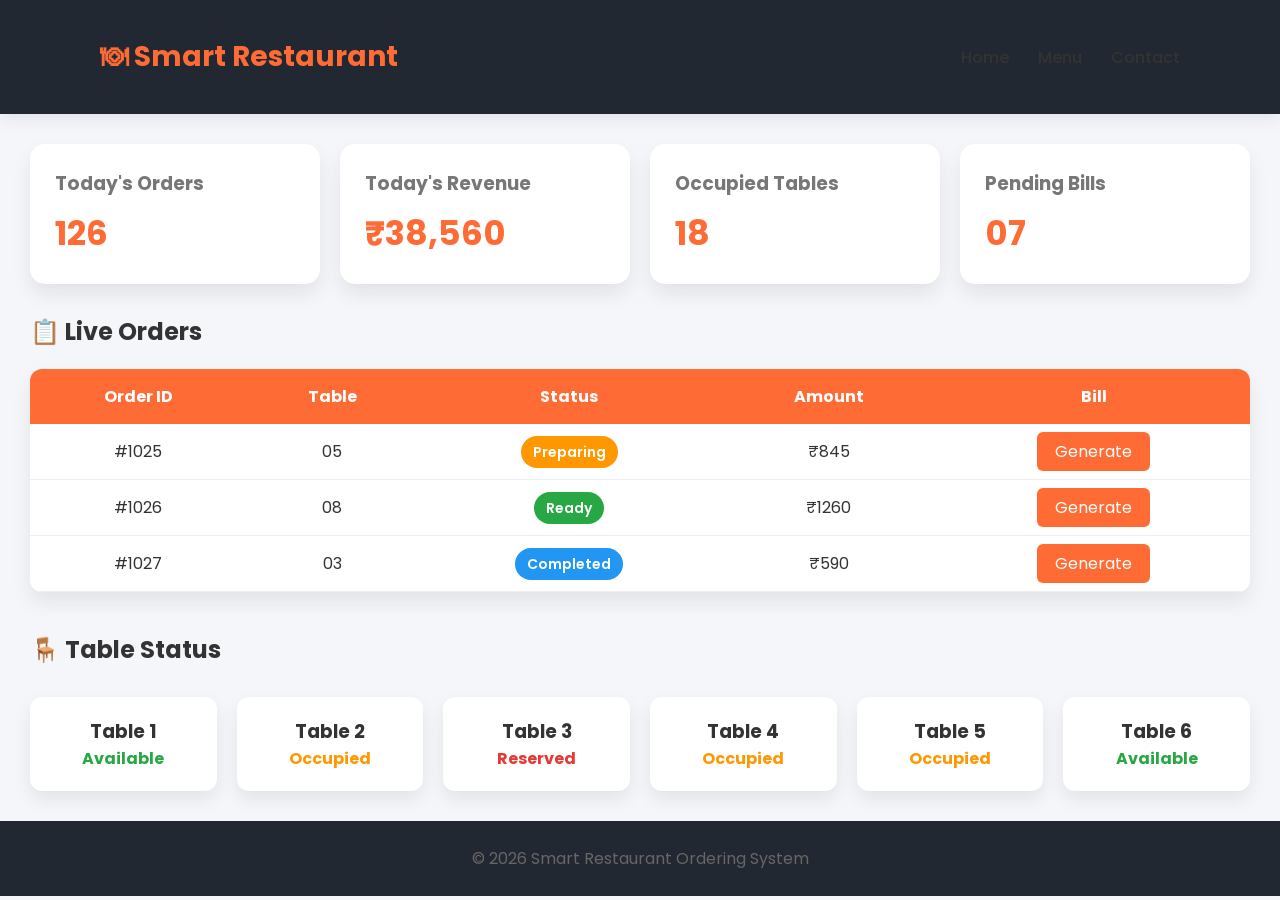
<file: bill.html>
<!DOCTYPE html>
<html lang="en">
<head>
<meta charset="UTF-8">
<meta name="viewport" content="width=device-width, initial-scale=1.0">

<title>Counter Dashboard</title>

<link href="https://fonts.googleapis.com/css2?family=Poppins:wght@400;500;600;700&display=swap" rel="stylesheet">
<link rel="stylesheet" href="css/style.css">

<style>

*{
margin:0;
padding:0;
box-sizing:border-box;
font-family:'Poppins',sans-serif;
}

body{
background:#f5f6fa;
}

/* Header */

header{
background:#222831;
color:white;
padding:18px 40px;
display:flex;
justify-content:space-between;
align-items:center;
}

header h2{
font-size:28px;
}

.profile{
background:#ff6b35;
padding:10px 18px;
border-radius:30px;
font-weight:600;
}

/* Dashboard Cards */

.cards{
display:grid;
grid-template-columns:repeat(auto-fit,minmax(220px,1fr));
gap:20px;
padding:30px;
}

.card{
background:white;
padding:25px;
border-radius:15px;
box-shadow:0 10px 20px rgba(0,0,0,.08);
}

.card h3{
color:#777;
margin-bottom:10px;
}

.card h1{
color:#ff6b35;
font-size:34px;
}

/* Table Section */

.section{
padding:0 30px 30px;
}

.section h2{
margin-bottom:20px;
}

table{
width:100%;
border-collapse:collapse;
background:white;
box-shadow:0 10px 20px rgba(0,0,0,.08);
border-radius:12px;
overflow:hidden;
}

th{
background:#ff6b35;
color:white;
padding:15px;
}

td{
padding:15px;
text-align:center;
border-bottom:1px solid #eee;
}

.status{
padding:6px 12px;
border-radius:20px;
color:white;
font-size:14px;
font-weight:600;
}

.preparing{
background:#ff9800;
}

.ready{
background:#28a745;
}

.completed{
background:#2196f3;
}

.bill-btn{
background:#ff6b35;
color:white;
padding:8px 18px;
text-decoration:none;
border-radius:6px;
}

.bill-btn:hover{
background:#e65a26;
}

/* Table Status */

.tables{
display:grid;
grid-template-columns:repeat(auto-fit,minmax(130px,1fr));
gap:20px;
margin-top:30px;
}

.table-card{
background:white;
padding:20px;
text-align:center;
border-radius:12px;
box-shadow:0 8px 18px rgba(0,0,0,.08);
}

.available{
color:#28a745;
font-weight:bold;
}

.occupied{
color:#ff9800;
font-weight:bold;
}

.reserved{
color:#e53935;
font-weight:bold;
}

footer{
text-align:center;
padding:25px;
color:#666;
}

</style>

</head>

<body>

<header>
    <div class="container">
        <h2 class="logo">🍽 Smart Restaurant</h2>

        <nav>
            <a href="index.html">Home</a>
            <a href="menu.html">Menu</a>
            <a href="contact.html">Contact</a>
        </nav>
    </div>
</header>

<div class="cards">

<div class="card">
<h3>Today's Orders</h3>
<h1>126</h1>
</div>

<div class="card">
<h3>Today's Revenue</h3>
<h1>₹38,560</h1>
</div>

<div class="card">
<h3>Occupied Tables</h3>
<h1>18</h1>
</div>

<div class="card">
<h3>Pending Bills</h3>
<h1>07</h1>
</div>

</div>

<div class="section">

<h2>📋 Live Orders</h2>

<table>

<tr>

<th>Order ID</th>

<th>Table</th>

<th>Status</th>

<th>Amount</th>

<th>Bill</th>

</tr>

<tr>

<td>#1025</td>

<td>05</td>

<td><span class="status preparing">Preparing</span></td>

<td>₹845</td>

<td><a href="bill.html" class="bill-btn">Generate</a></td>

</tr>

<tr>

<td>#1026</td>

<td>08</td>

<td><span class="status ready">Ready</span></td>

<td>₹1260</td>

<td><a href="bill.html" class="bill-btn">Generate</a></td>

</tr>

<tr>

<td>#1027</td>

<td>03</td>

<td><span class="status completed">Completed</span></td>

<td>₹590</td>

<td><a href="bill.html" class="bill-btn">Generate</a></td>

</tr>

</table>

<h2 style="margin-top:40px;">🪑 Table Status</h2>

<div class="tables">

<div class="table-card">
<h3>Table 1</h3>
<p class="available">Available</p>
</div>

<div class="table-card">
<h3>Table 2</h3>
<p class="occupied">Occupied</p>
</div>

<div class="table-card">
<h3>Table 3</h3>
<p class="reserved">Reserved</p>
</div>

<div class="table-card">
<h3>Table 4</h3>
<p class="occupied">Occupied</p>
</div>

<div class="table-card">
<h3>Table 5</h3>
<p class="occupied">Occupied</p>
</div>

<div class="table-card">
<h3>Table 6</h3>
<p class="available">Available</p>
</div>

</div>

</div>

<footer>
    <p>© 2026 Smart Restaurant Ordering System</p>
</footer>

</body>
</html>
</file>
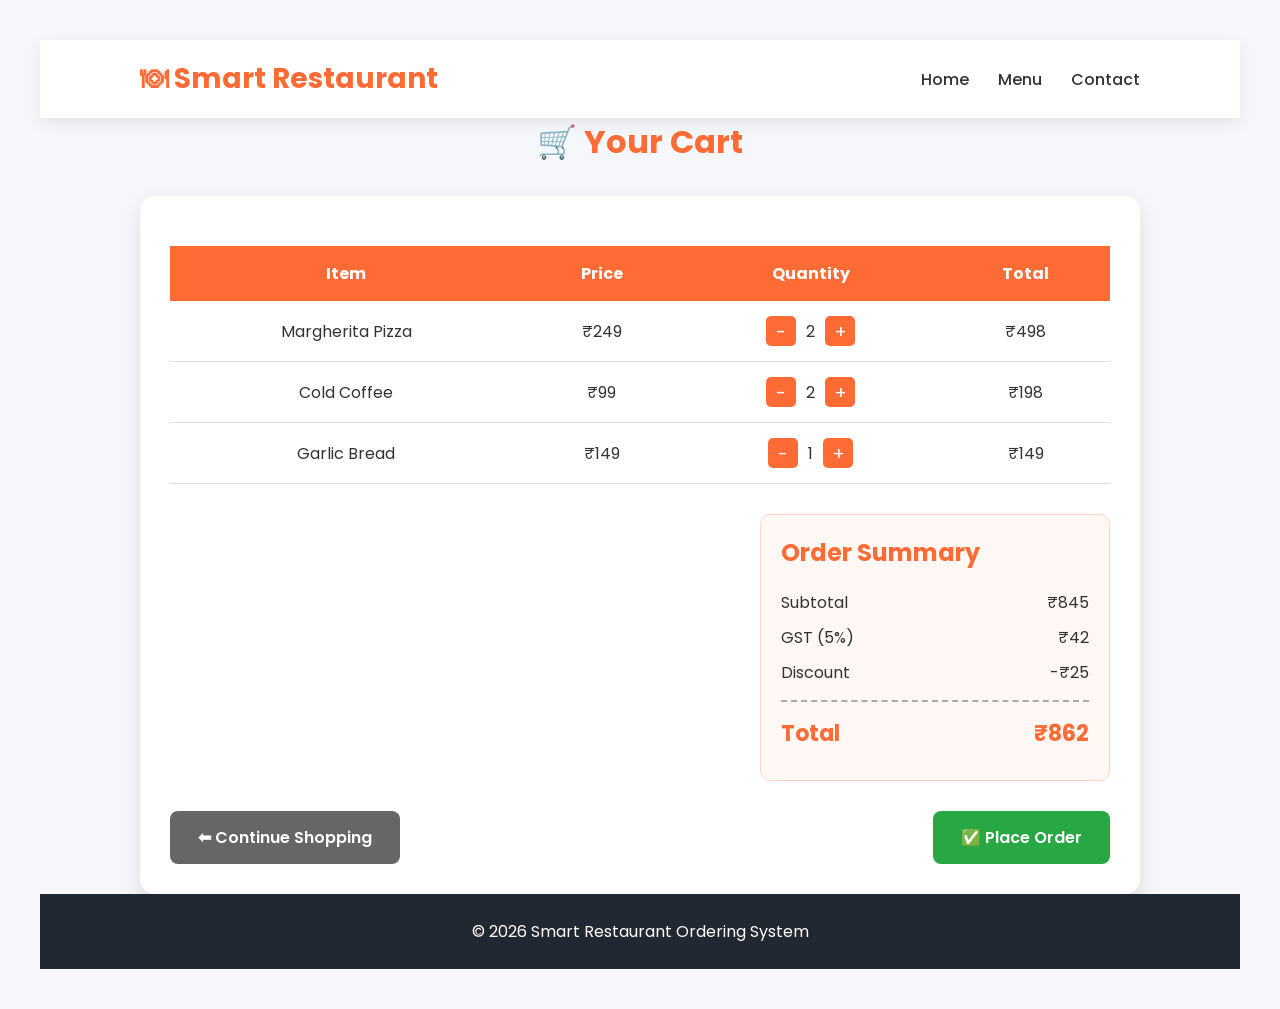
<file: cart.html>
<!DOCTYPE html>
<html lang="en">
<head>
<meta charset="UTF-8">
<meta name="viewport" content="width=device-width, initial-scale=1.0">

<title>Shopping Cart</title>

<link href="https://fonts.googleapis.com/css2?family=Poppins:wght@300;400;500;600;700&display=swap" rel="stylesheet">
<link rel="stylesheet" href="css/style.css">

<style>

*{
margin:0;
padding:0;
box-sizing:border-box;
font-family:'Poppins',sans-serif;
}

body{
background:#f5f7fb;
padding:40px;
}

.container{
max-width:1000px;
margin:auto;
}

h1{
text-align:center;
color:#ff6b35;
margin-bottom:30px;
}

.cart-box{
background:white;
padding:30px;
border-radius:15px;
box-shadow:0 10px 25px rgba(0,0,0,.1);
}

table{
width:100%;
border-collapse:collapse;
margin-top:20px;
}

th{
background:#ff6b35;
color:white;
padding:15px;
}

td{
padding:15px;
text-align:center;
border-bottom:1px solid #ddd;
}

.qty{
display:flex;
justify-content:center;
align-items:center;
gap:10px;
}

.qty button{
width:30px;
height:30px;
border:none;
background:#ff6b35;
color:white;
border-radius:5px;
cursor:pointer;
font-size:18px;
}

.summary{
margin-top:30px;
width:350px;
margin-left:auto;
background:#fff8f4;
padding:20px;
border-radius:10px;
border:1px solid #ffd5c2;
}

.summary h2{
margin-bottom:20px;
color:#ff6b35;
}

.row{
display:flex;
justify-content:space-between;
margin:10px 0;
}

.total{
font-size:22px;
font-weight:bold;
border-top:2px dashed #aaa;
padding-top:15px;
margin-top:15px;
color:#ff6b35;
}

.buttons{
margin-top:30px;
display:flex;
justify-content:space-between;
}

.btn{
padding:14px 28px;
text-decoration:none;
color:white;
border-radius:8px;
font-weight:600;
}

.back{
background:#666;
}

.order{
background:#28a745;
}

.order:hover{
background:#218838;
}

.back:hover{
background:#444;
}

</style>

</head>

<body>

<header>
    <div class="container">
        <h2 class="logo">🍽 Smart Restaurant</h2>

        <nav>
            <a href="index.html">Home</a>
            <a href="menu.html">Menu</a>
            <a href="contact.html">Contact</a>
        </nav>
    </div>
</header>

<div class="container">

<h1>🛒 Your Cart</h1>

<div class="cart-box">

<table>

<tr>
<th>Item</th>
<th>Price</th>
<th>Quantity</th>
<th>Total</th>
</tr>

<tr>
<td>Margherita Pizza</td>
<td>₹249</td>

<td>

<div class="qty">

<button>-</button>

<span>2</span>

<button>+</button>

</div>

</td>

<td>₹498</td>

</tr>

<tr>

<td>Cold Coffee</td>

<td>₹99</td>

<td>

<div class="qty">

<button>-</button>

<span>2</span>

<button>+</button>

</div>

</td>

<td>₹198</td>

</tr>

<tr>

<td>Garlic Bread</td>

<td>₹149</td>

<td>

<div class="qty">

<button>-</button>

<span>1</span>

<button>+</button>

</div>

</td>

<td>₹149</td>

</tr>

</table>

<div class="summary">

<h2>Order Summary</h2>

<div class="row">
<span>Subtotal</span>
<span>₹845</span>
</div>

<div class="row">
<span>GST (5%)</span>
<span>₹42</span>
</div>

<div class="row">
<span>Discount</span>
<span>-₹25</span>
</div>

<div class="row total">
<span>Total</span>
<span>₹862</span>
</div>

</div>

<div class="buttons">

<a href="menu.html" class="btn back">
⬅ Continue Shopping
</a>

<a href="order-status.html" class="btn order">
✅ Place Order
</a>

</div>

</div>

</div>

<footer>
    <p>© 2026 Smart Restaurant Ordering System</p>
</footer>

</body>
</html>
</file>
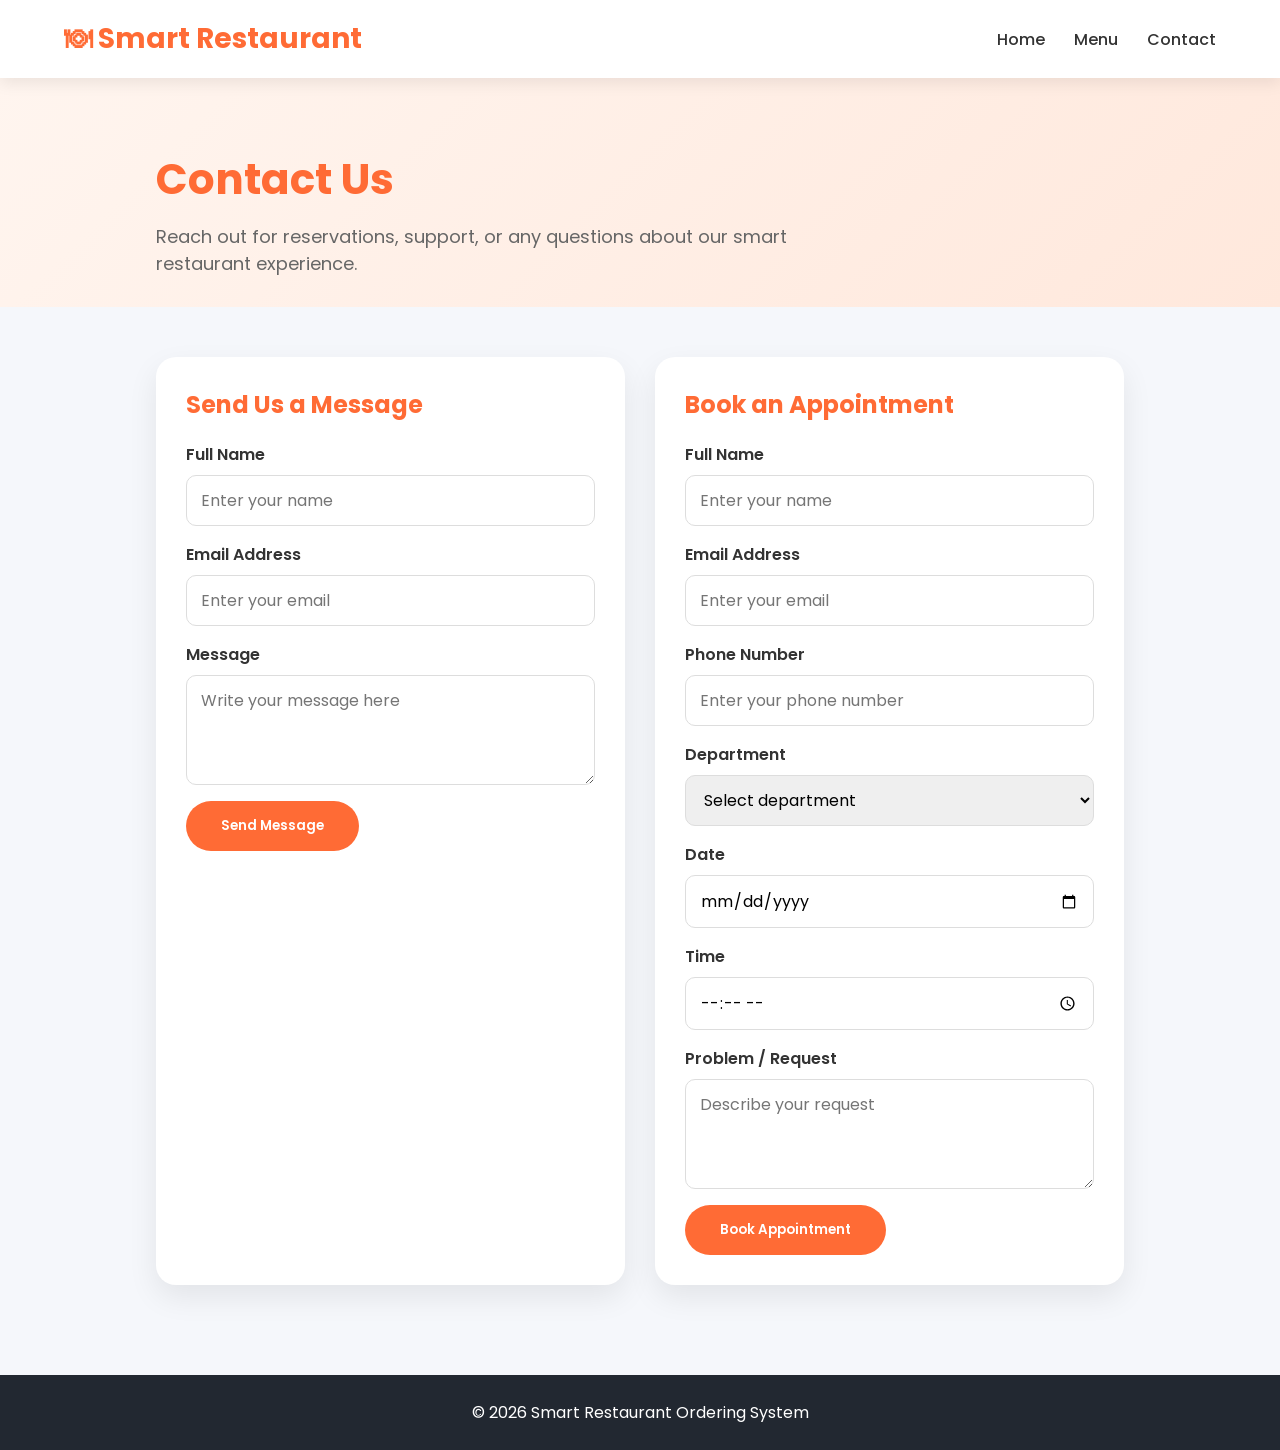
<file: contact.html>
<!DOCTYPE html>
<html lang="en">
<head>
    <meta charset="UTF-8">
    <meta name="viewport" content="width=device-width, initial-scale=1.0">
    <title>Contact Us - Smart Restaurant</title>

    <link href="https://fonts.googleapis.com/css2?family=Poppins:wght@300;400;500;600;700&display=swap" rel="stylesheet">
    <link rel="stylesheet" href="css/style.css">
</head>
<body>

<header>
    <div class="container">
        <h2 class="logo">🍽 Smart Restaurant</h2>

        <nav>
            <a href="index.html">Home</a>
            <a href="menu.html">Menu</a>
            <a href="contact.html">Contact</a>
        </nav>
    </div>
</header>

<section class="contact-hero">
    <div class="container contact-intro">
        <h1>Contact Us</h1>
        <p>Reach out for reservations, support, or any questions about our smart restaurant experience.</p>
    </div>
</section>

<section class="contact-section">
    <div class="container contact-grid">
        <div class="form-card">
            <h3>Send Us a Message</h3>
            <form id="contactForm">
                <div class="form-group">
                    <label for="contactName">Full Name</label>
                    <input type="text" id="contactName" placeholder="Enter your name">
                </div>

                <div class="form-group">
                    <label for="contactEmail">Email Address</label>
                    <input type="email" id="contactEmail" placeholder="Enter your email">
                </div>

                <div class="form-group">
                    <label for="contactMessage">Message</label>
                    <textarea id="contactMessage" placeholder="Write your message here"></textarea>
                </div>

                <button type="submit" class="btn">Send Message</button>
            </form>
        </div>

        <div class="form-card">
            <h3>Book an Appointment</h3>
            <form id="appointmentForm">
                <div class="form-group">
                    <label for="appName">Full Name</label>
                    <input type="text" id="appName" placeholder="Enter your name">
                </div>

                <div class="form-group">
                    <label for="appEmail">Email Address</label>
                    <input type="email" id="appEmail" placeholder="Enter your email">
                </div>

                <div class="form-group">
                    <label for="appPhone">Phone Number</label>
                    <input type="text" id="appPhone" placeholder="Enter your phone number">
                </div>

                <div class="form-group">
                    <label for="department">Department</label>
                    <select id="department">
                        <option value="">Select department</option>
                        <option value="Dining">Dining</option>
                        <option value="Events">Events</option>
                        <option value="Support">Support</option>
                    </select>
                </div>

                <div class="form-group">
                    <label for="appDate">Date</label>
                    <input type="date" id="appDate">
                </div>

                <div class="form-group">
                    <label for="appTime">Time</label>
                    <input type="time" id="appTime">
                </div>

                <div class="form-group">
                    <label for="problem">Problem / Request</label>
                    <textarea id="problem" placeholder="Describe your request"></textarea>
                </div>

                <button type="submit" class="btn">Book Appointment</button>
            </form>
        </div>
    </div>
</section>

<footer>
    <p>© 2026 Smart Restaurant Ordering System</p>
</footer>

<script src="js/contact.js"></script>

</body>
</html>
</file>
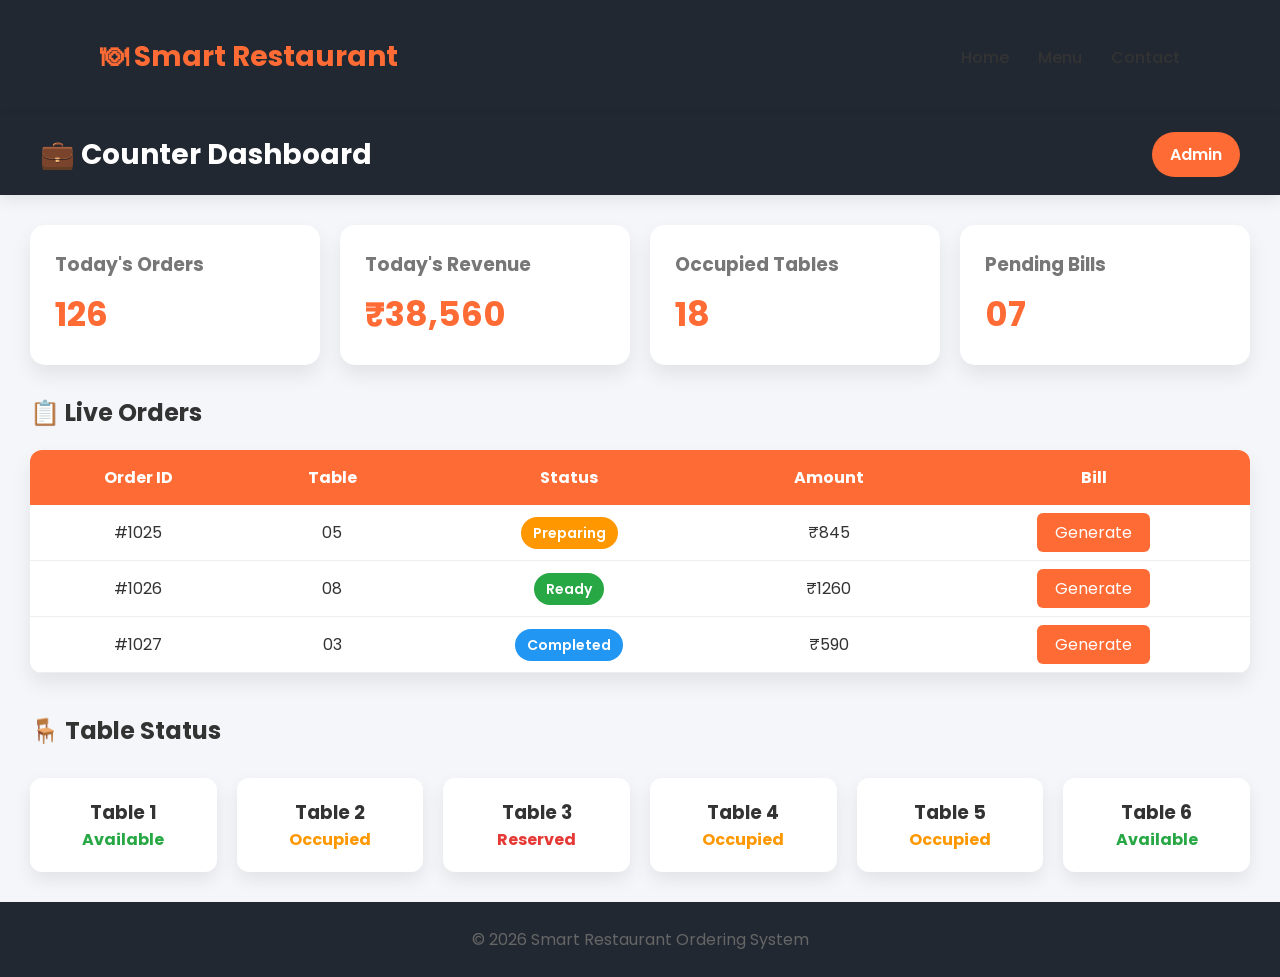
<file: counter.html>
<!DOCTYPE html>
<html lang="en">
<head>
<meta charset="UTF-8">
<meta name="viewport" content="width=device-width, initial-scale=1.0">

<title>Counter Dashboard</title>

<link href="https://fonts.googleapis.com/css2?family=Poppins:wght@400;500;600;700&display=swap" rel="stylesheet">
<link rel="stylesheet" href="css/style.css">

<style>

*{
margin:0;
padding:0;
box-sizing:border-box;
font-family:'Poppins',sans-serif;
}

body{
background:#f5f6fa;
}

/* Header */

header{
background:#222831;
color:white;
padding:18px 40px;
display:flex;
justify-content:space-between;
align-items:center;
}

header h2{
font-size:28px;
}

.profile{
background:#ff6b35;
padding:10px 18px;
border-radius:30px;
font-weight:600;
}

/* Dashboard Cards */

.cards{
display:grid;
grid-template-columns:repeat(auto-fit,minmax(220px,1fr));
gap:20px;
padding:30px;
}

.card{
background:white;
padding:25px;
border-radius:15px;
box-shadow:0 10px 20px rgba(0,0,0,.08);
}

.card h3{
color:#777;
margin-bottom:10px;
}

.card h1{
color:#ff6b35;
font-size:34px;
}

/* Table Section */

.section{
padding:0 30px 30px;
}

.section h2{
margin-bottom:20px;
}

table{
width:100%;
border-collapse:collapse;
background:white;
box-shadow:0 10px 20px rgba(0,0,0,.08);
border-radius:12px;
overflow:hidden;
}

th{
background:#ff6b35;
color:white;
padding:15px;
}

td{
padding:15px;
text-align:center;
border-bottom:1px solid #eee;
}

.status{
padding:6px 12px;
border-radius:20px;
color:white;
font-size:14px;
font-weight:600;
}

.preparing{
background:#ff9800;
}

.ready{
background:#28a745;
}

.completed{
background:#2196f3;
}

.bill-btn{
background:#ff6b35;
color:white;
padding:8px 18px;
text-decoration:none;
border-radius:6px;
}

.bill-btn:hover{
background:#e65a26;
}

/* Table Status */

.tables{
display:grid;
grid-template-columns:repeat(auto-fit,minmax(130px,1fr));
gap:20px;
margin-top:30px;
}

.table-card{
background:white;
padding:20px;
text-align:center;
border-radius:12px;
box-shadow:0 8px 18px rgba(0,0,0,.08);
}

.available{
color:#28a745;
font-weight:bold;
}

.occupied{
color:#ff9800;
font-weight:bold;
}

.reserved{
color:#e53935;
font-weight:bold;
}

footer{
text-align:center;
padding:25px;
color:#666;
}

</style>

</head>

<body>

<header>
    <div class="container">
        <h2 class="logo">🍽 Smart Restaurant</h2>

        <nav>
            <a href="index.html">Home</a>
            <a href="menu.html">Menu</a>
            <a href="contact.html">Contact</a>
        </nav>
    </div>
</header>

<header class="counter-header">

<h2>💼 Counter Dashboard</h2>

<div class="profile">
Admin
</div>

</header>

<div class="cards">

<div class="card">
<h3>Today's Orders</h3>
<h1>126</h1>
</div>

<div class="card">
<h3>Today's Revenue</h3>
<h1>₹38,560</h1>
</div>

<div class="card">
<h3>Occupied Tables</h3>
<h1>18</h1>
</div>

<div class="card">
<h3>Pending Bills</h3>
<h1>07</h1>
</div>

</div>

<div class="section">

<h2>📋 Live Orders</h2>

<table>

<tr>

<th>Order ID</th>

<th>Table</th>

<th>Status</th>

<th>Amount</th>

<th>Bill</th>

</tr>

<tr>

<td>#1025</td>

<td>05</td>

<td><span class="status preparing">Preparing</span></td>

<td>₹845</td>

<td><a href="bill.html" class="bill-btn">Generate</a></td>

</tr>

<tr>

<td>#1026</td>

<td>08</td>

<td><span class="status ready">Ready</span></td>

<td>₹1260</td>

<td><a href="bill.html" class="bill-btn">Generate</a></td>

</tr>

<tr>

<td>#1027</td>

<td>03</td>

<td><span class="status completed">Completed</span></td>

<td>₹590</td>

<td><a href="bill.html" class="bill-btn">Generate</a></td>

</tr>

</table>

<h2 style="margin-top:40px;">🪑 Table Status</h2>

<div class="tables">

<div class="table-card">
<h3>Table 1</h3>
<p class="available">Available</p>
</div>

<div class="table-card">
<h3>Table 2</h3>
<p class="occupied">Occupied</p>
</div>

<div class="table-card">
<h3>Table 3</h3>
<p class="reserved">Reserved</p>
</div>

<div class="table-card">
<h3>Table 4</h3>
<p class="occupied">Occupied</p>
</div>

<div class="table-card">
<h3>Table 5</h3>
<p class="occupied">Occupied</p>
</div>

<div class="table-card">
<h3>Table 6</h3>
<p class="available">Available</p>
</div>

</div>

</div>

<footer>
    <p>© 2026 Smart Restaurant Ordering System</p>
</footer>

</body>
</html>
</file>
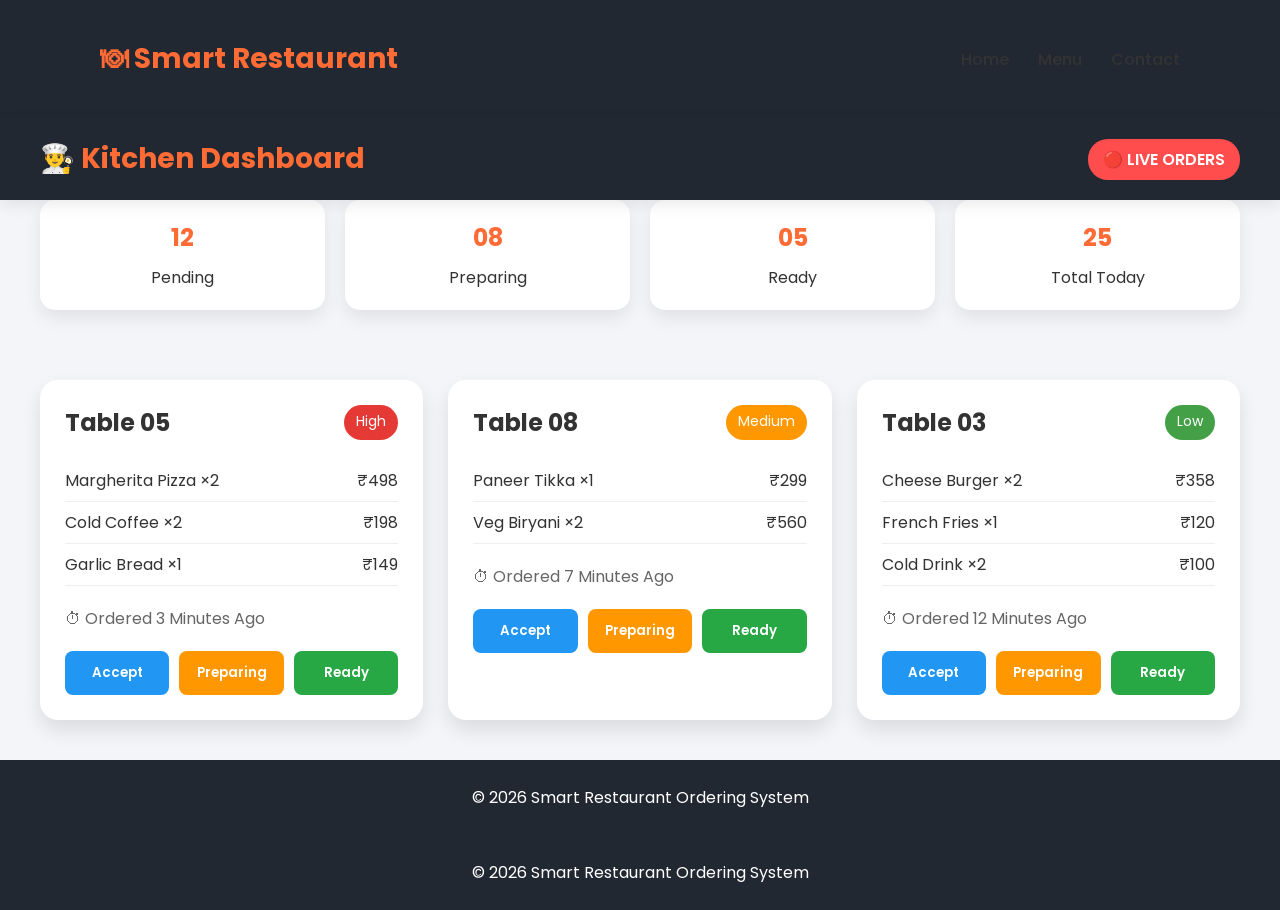
<file: kitchen.html>
<!DOCTYPE html>
<html lang="en">
<head>
<meta charset="UTF-8">
<meta name="viewport" content="width=device-width, initial-scale=1.0">

<title>Kitchen Dashboard</title>

<link href="https://fonts.googleapis.com/css2?family=Poppins:wght@300;400;500;600;700&display=swap" rel="stylesheet">
<link rel="stylesheet" href="css/style.css">

<style>

*{
    margin:0;
    padding:0;
    box-sizing:border-box;
    font-family:'Poppins',sans-serif;
}

body{
    background:#f3f5f9;
}

/* Header */

header{
    background:#222831;
    color:white;
    padding:20px 40px;
    display:flex;
    justify-content:space-between;
    align-items:center;
}

.logo{
    font-size:28px;
    font-weight:700;
}

.live{
    background:#ff4d4d;
    padding:8px 15px;
    border-radius:20px;
    font-weight:600;
}

/* Dashboard */

.dashboard{
    display:grid;
    grid-template-columns:repeat(auto-fit,minmax(340px,1fr));
    gap:25px;
    padding:40px;
}

/* Order Card */

.card{
    background:white;
    border-radius:18px;
    box-shadow:0 10px 20px rgba(0,0,0,.1);
    padding:25px;
    transition:.3s;
}

.card:hover{
    transform:translateY(-5px);
}

.top{
    display:flex;
    justify-content:space-between;
    margin-bottom:20px;
}

.table{
    font-size:24px;
    font-weight:700;
}

.priority{
    padding:6px 12px;
    border-radius:20px;
    color:white;
    font-size:14px;
}

.high{
    background:#e53935;
}

.medium{
    background:#ff9800;
}

.low{
    background:#43a047;
}

.item{
    display:flex;
    justify-content:space-between;
    padding:8px 0;
    border-bottom:1px solid #eee;
}

.time{
    margin:20px 0;
    color:#666;
}

.buttons{
    display:flex;
    gap:10px;
}

button{
    flex:1;
    border:none;
    padding:12px;
    border-radius:8px;
    cursor:pointer;
    font-weight:600;
    color:white;
}

.accept{
    background:#2196f3;
}

.prepare{
    background:#ff9800;
}

.ready{
    background:#28a745;
}

/* Summary */

.summary{
    display:grid;
    grid-template-columns:repeat(4,1fr);
    gap:20px;
    padding:0 40px 30px;
}

.box{
    background:white;
    text-align:center;
    padding:20px;
    border-radius:15px;
    box-shadow:0 8px 18px rgba(0,0,0,.08);
}

.box h2{
    color:#ff6b35;
    margin-bottom:10px;
}

@media(max-width:768px){

.summary{
grid-template-columns:repeat(2,1fr);
}

header{
flex-direction:column;
gap:10px;
}

}

</style>

</head>

<body>

<header>
    <div class="container">
        <h2 class="logo">🍽 Smart Restaurant</h2>

        <nav>
            <a href="index.html">Home</a>
            <a href="menu.html">Menu</a>
            <a href="contact.html">Contact</a>
        </nav>
    </div>
</header>

<header class="kitchen-header">

<div class="logo">
👨‍🍳 Kitchen Dashboard
</div>

<div class="live">
🔴 LIVE ORDERS
</div>

</header>

<div class="summary">

<div class="box">
<h2>12</h2>
<p>Pending</p>
</div>

<div class="box">
<h2>08</h2>
<p>Preparing</p>
</div>

<div class="box">
<h2>05</h2>
<p>Ready</p>
</div>

<div class="box">
<h2>25</h2>
<p>Total Today</p>
</div>

</div>

<div class="dashboard">

<!-- Order 1 -->

<div class="card">

<div class="top">

<div class="table">
Table 05
</div>

<div class="priority high">
High
</div>

</div>

<div class="item">
<span>Margherita Pizza ×2</span>
<span>₹498</span>
</div>

<div class="item">
<span>Cold Coffee ×2</span>
<span>₹198</span>
</div>

<div class="item">
<span>Garlic Bread ×1</span>
<span>₹149</span>
</div>

<div class="time">
⏱ Ordered 3 Minutes Ago
</div>

<div class="buttons">

<button class="accept">Accept</button>

<button class="prepare">Preparing</button>

<button class="ready">Ready</button>

</div>

</div>

<!-- Order 2 -->

<div class="card">

<div class="top">

<div class="table">
Table 08
</div>

<div class="priority medium">
Medium
</div>

</div>

<div class="item">
<span>Paneer Tikka ×1</span>
<span>₹299</span>
</div>

<div class="item">
<span>Veg Biryani ×2</span>
<span>₹560</span>
</div>

<div class="time">
⏱ Ordered 7 Minutes Ago
</div>

<div class="buttons">

<button class="accept">Accept</button>

<button class="prepare">Preparing</button>

<button class="ready">Ready</button>

</div>

</div>

<!-- Order 3 -->

<div class="card">

<div class="top">

<div class="table">
Table 03
</div>

<div class="priority low">
Low
</div>

</div>

<div class="item">
<span>Cheese Burger ×2</span>
<span>₹358</span>
</div>

<div class="item">
<span>French Fries ×1</span>
<span>₹120</span>
</div>

<div class="item">
<span>Cold Drink ×2</span>
<span>₹100</span>
</div>

<div class="time">
⏱ Ordered 12 Minutes Ago
</div>

<div class="buttons">

<button class="accept">Accept</button>

<button class="prepare">Preparing</button>

<button class="ready">Ready</button>

</div>

</div>

</div>

<footer>
    <p>© 2026 Smart Restaurant Ordering System</p>
</footer>

<footer>
    <p>© 2026 Smart Restaurant Ordering System</p>
</footer>

</body>
</html>
</file>
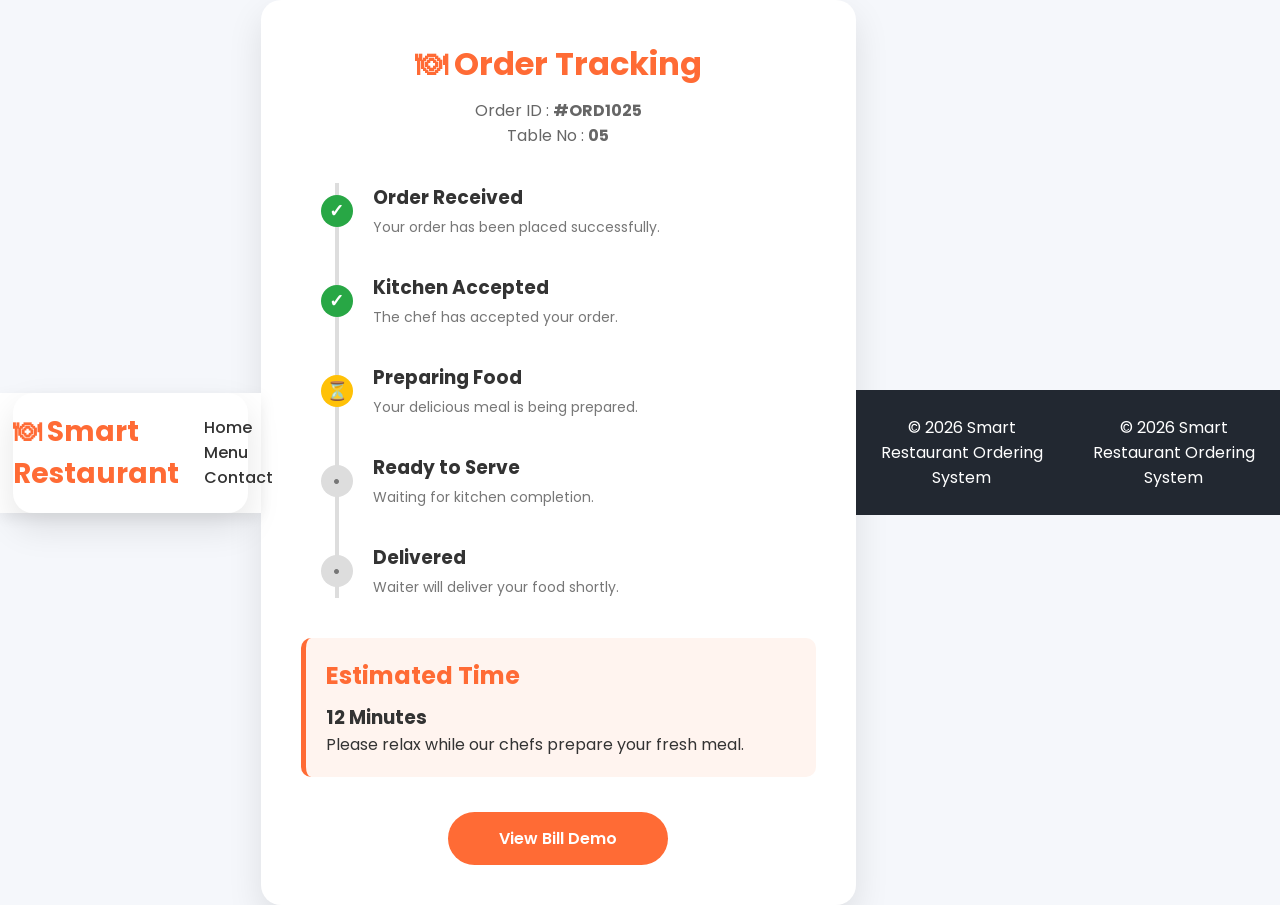
<file: order-status.html>
<!DOCTYPE html>
<html lang="en">
<head>
<meta charset="UTF-8">
<meta name="viewport" content="width=device-width, initial-scale=1.0">

<title>Order Status</title>

<link href="https://fonts.googleapis.com/css2?family=Poppins:wght@300;400;500;600;700&display=swap" rel="stylesheet">
<link rel="stylesheet" href="css/style.css">

<style>

*{
margin:0;
padding:0;
box-sizing:border-box;
font-family:'Poppins',sans-serif;
}

body{
background:#f5f7fb;
display:flex;
justify-content:center;
align-items:center;
min-height:100vh;
}

.container{
width:90%;
max-width:700px;
background:white;
padding:40px;
border-radius:20px;
box-shadow:0 15px 35px rgba(0,0,0,.1);
}

h1{
text-align:center;
color:#ff6b35;
margin-bottom:10px;
}

.order-id{
text-align:center;
color:#666;
margin-bottom:35px;
}

.timeline{
position:relative;
margin-left:20px;
}

.timeline::before{
content:"";
position:absolute;
left:14px;
top:0;
width:4px;
height:100%;
background:#ddd;
}

.step{
display:flex;
align-items:center;
margin-bottom:35px;
position:relative;
}

.circle{
width:32px;
height:32px;
border-radius:50%;
display:flex;
align-items:center;
justify-content:center;
font-size:18px;
font-weight:bold;
margin-right:20px;
z-index:1;
}

.done{
background:#28a745;
color:white;
}

.current{
background:#ffc107;
color:black;
}

.pending{
background:#ddd;
color:#777;
}

.info h3{
margin-bottom:5px;
}

.info p{
color:#777;
font-size:14px;
}

.box{
margin-top:40px;
padding:20px;
background:#fff4ef;
border-left:5px solid #ff6b35;
border-radius:10px;
}

.box h2{
color:#ff6b35;
margin-bottom:10px;
}

.btn{
display:block;
width:220px;
margin:35px auto 0;
text-align:center;
padding:14px;
background:#ff6b35;
color:white;
text-decoration:none;
border-radius:30px;
font-weight:600;
transition:.3s;
}

.btn:hover{
background:#e85a26;
}

</style>

</head>

<body>

<header>
    <div class="container">
        <h2 class="logo">🍽 Smart Restaurant</h2>

        <nav>
            <a href="index.html">Home</a>
            <a href="menu.html">Menu</a>
            <a href="contact.html">Contact</a>
        </nav>
    </div>
</header>

<div class="container">

<h1>🍽 Order Tracking</h1>

<p class="order-id">
Order ID : <strong>#ORD1025</strong><br>
Table No : <strong>05</strong>
</p>

<div class="timeline">

<div class="step">
<div class="circle done">✓</div>

<div class="info">
<h3>Order Received</h3>
<p>Your order has been placed successfully.</p>
</div>

</div>

<div class="step">

<div class="circle done">✓</div>

<div class="info">
<h3>Kitchen Accepted</h3>
<p>The chef has accepted your order.</p>
</div>

</div>

<div class="step">

<div class="circle current">⏳</div>

<div class="info">
<h3>Preparing Food</h3>
<p>Your delicious meal is being prepared.</p>
</div>

</div>

<div class="step">

<div class="circle pending">•</div>

<div class="info">
<h3>Ready to Serve</h3>
<p>Waiting for kitchen completion.</p>
</div>

</div>

<div class="step">

<div class="circle pending">•</div>

<div class="info">
<h3>Delivered</h3>
<p>Waiter will deliver your food shortly.</p>
</div>

</div>

</div>

<div class="box">

<h2>Estimated Time</h2>

<h3>12 Minutes</h3>

<p>
Please relax while our chefs prepare your fresh meal.
</p>

</div>

<a href="bill.html" class="btn">
View Bill Demo
</a>

</div>

<footer>
    <p>© 2026 Smart Restaurant Ordering System</p>
</footer>

<footer>
    <p>© 2026 Smart Restaurant Ordering System</p>
</footer>

</body>
</html>
</file>
<file: css/style.css>
/* Google Font */
@import url('https://fonts.googleapis.com/css2?family=Poppins:wght@300;400;500;600;700;800&display=swap');

*{
    margin:0;
    padding:0;
    box-sizing:border-box;
    font-family:'Poppins',sans-serif;
}

body{
    background:#f5f7fb;
    color:#333;
}

/* Container */

.container{
    width:90%;
    max-width:1200px;
    margin:auto;
}

/* Header */

header{
    background:#ffffff;
    position:sticky;
    top:0;
    z-index:1000;
    box-shadow:0 5px 15px rgba(0,0,0,.08);
}

header .container{
    display:flex;
    justify-content:space-between;
    align-items:center;
    padding:18px 0;
}

.logo{
    color:#ff6b35;
    font-size:28px;
    font-weight:700;
}

nav a{
    text-decoration:none;
    color:#333;
    margin-left:25px;
    font-weight:500;
    transition:.3s;
}

nav a:hover{
    color:#ff6b35;
}

/* Hero Section */

.hero{
    display:flex;
    justify-content:space-between;
    align-items:center;
    padding:70px 8%;
    gap:50px;
}

.hero-text{
    flex:1;
}

.hero-text h1{
    font-size:55px;
    line-height:65px;
    margin-bottom:20px;
}

.hero-text p{
    font-size:18px;
    color:#666;
    margin-bottom:35px;
    line-height:30px;
}

.btn{
    display:inline-block;
    padding:15px 35px;
    background:#ff6b35;
    color:white;
    text-decoration:none;
    border-radius:50px;
    font-weight:600;
    transition:.4s;
}

.btn:hover{
    transform:translateY(-5px);
    background:#e65320;
    box-shadow:0 15px 30px rgba(255,107,53,.4);
}

.hero-image{
    flex:1;
}

.hero-image img{
    width:100%;
    border-radius:25px;
    box-shadow:0 20px 40px rgba(0,0,0,.2);
}

/* Features */

.features{
    padding:80px 8%;
    background:white;
}

.features h2{
    text-align:center;
    font-size:40px;
    margin-bottom:60px;
}

.cards{
    display:grid;
    grid-template-columns:repeat(auto-fit,minmax(250px,1fr));
    gap:30px;
}

.card{
    background:white;
    padding:35px;
    border-radius:18px;
    box-shadow:0 10px 25px rgba(0,0,0,.08);
    transition:.4s;
}

.card:hover{
    transform:translateY(-10px);
    box-shadow:0 20px 35px rgba(0,0,0,.15);
}

.card h3{
    color:#ff6b35;
    margin-bottom:15px;
}

.card p{
    color:#666;
    line-height:28px;
}

/* Stats */

.stats{
    padding:70px 8%;
    display:grid;
    grid-template-columns:repeat(auto-fit,minmax(220px,1fr));
    gap:30px;
    background:#ff6b35;
}

.stat{
    background:rgba(255,255,255,.15);
    color:white;
    text-align:center;
    padding:30px;
    border-radius:20px;
    backdrop-filter:blur(10px);
}

.stat h2{
    font-size:42px;
}

.stat p{
    margin-top:10px;
    font-size:18px;
}

/* Footer */

footer{
    background:#222831;
    color:white;
    text-align:center;
    padding:25px;
}

.api-section{
    padding:70px 8%;
    background:#fff9f4;
}

.api-card{
    background:white;
    padding:40px;
    border-radius:20px;
    box-shadow:0 12px 30px rgba(0,0,0,.08);
    text-align:center;
}

.api-card h2{
    color:#ff6b35;
    margin-bottom:22px;
}

.api-data{
    margin-top:30px;
}

.api-grid{
    display:grid;
    grid-template-columns:repeat(auto-fit,minmax(220px,1fr));
    gap:20px;
}

.api-card-item{
    background:#fff;
    padding:18px;
    border-radius:18px;
    box-shadow:0 10px 25px rgba(0,0,0,.06);
    text-align:center;
}

.api-card-item img{
    width:100%;
    border-radius:16px;
    height:180px;
    object-fit:cover;
    margin-bottom:15px;
}

.api-card-item h3{
    font-size:20px;
    margin-bottom:10px;
}

.api-card-item p{
    color:#666;
    font-size:15px;
}

.loading,
.error{
    color:#333;
    font-size:16px;
}

/* Contact Page */

.contact-hero{
    padding:70px 8% 30px;
    background:linear-gradient(135deg, #fff5ef, #ffe8dc);
}

.contact-intro h1{
    font-size:42px;
    color:#ff6b35;
    margin-bottom:12px;
}

.contact-intro p{
    font-size:18px;
    color:#666;
    max-width:700px;
}

.contact-section{
    padding:50px 8% 90px;
}

.contact-grid{
    display:grid;
    grid-template-columns:repeat(auto-fit,minmax(320px,1fr));
    gap:30px;
}

.form-card{
    background:white;
    padding:30px;
    border-radius:20px;
    box-shadow:0 12px 30px rgba(0,0,0,.08);
}

.form-card h3{
    color:#ff6b35;
    margin-bottom:20px;
    font-size:24px;
}

.form-group{
    display:flex;
    flex-direction:column;
    margin-bottom:16px;
}

.form-group label{
    margin-bottom:8px;
    font-weight:600;
    color:#333;
}

.form-group input,
.form-group select,
.form-group textarea{
    width:100%;
    padding:12px 14px;
    border:1px solid #ddd;
    border-radius:10px;
    font-size:16px;
}

.form-group textarea{
    min-height:110px;
    resize:vertical;
}

.form-group input:focus,
.form-group select:focus,
.form-group textarea:focus{
    outline:none;
    border-color:#ff6b35;
    box-shadow:0 0 0 3px rgba(255,107,53,.15);
}

.form-card button{
    border:none;
    cursor:pointer;
}

/* Responsive */

@media(max-width:900px){

.hero{
    flex-direction:column;
    text-align:center;
}

.hero-text h1{
    font-size:40px;
    line-height:50px;
}

nav{
    display:none;
}

}
</file>
